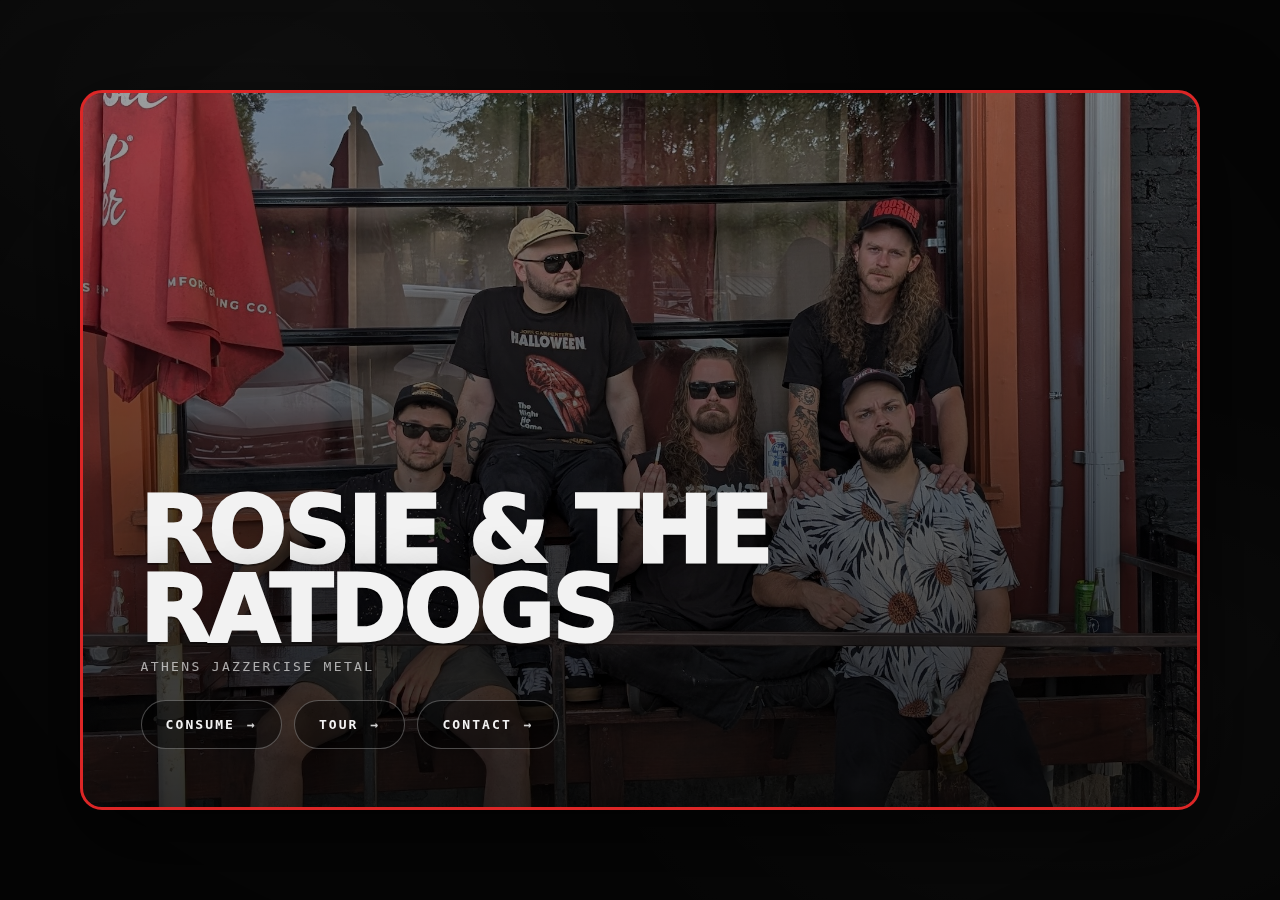
<file: index.html>
<!doctype html>
<html lang="en">
<head>
  <meta charset="utf-8" />
  <meta name="viewport" content="width=device-width,initial-scale=1" />
  <title>ROSIE & THE RATDOGS</title>
  <meta name="description" content="Athens Jazzercise metal." />
  <link rel="stylesheet" href="style.css" />
</head>
<body>
  <main class="wrap">
    <header class="hero">
      <div class="noise" aria-hidden="true"></div>

      <h1 class="title">ROSIE & THE RATDOGS</h1>
      <p class="tagline">ATHENS JAZZERCISE METAL</p>

      <nav class="nav">
        <a class="btn" href="consume.html">CONSUME</a>
        <a class="btn" href="tour.html">TOUR</a>
        <a class="btn" href="contact.html">CONTACT</a>
      </nav>
    </header>
  </main>
</body>
</html>
</file>
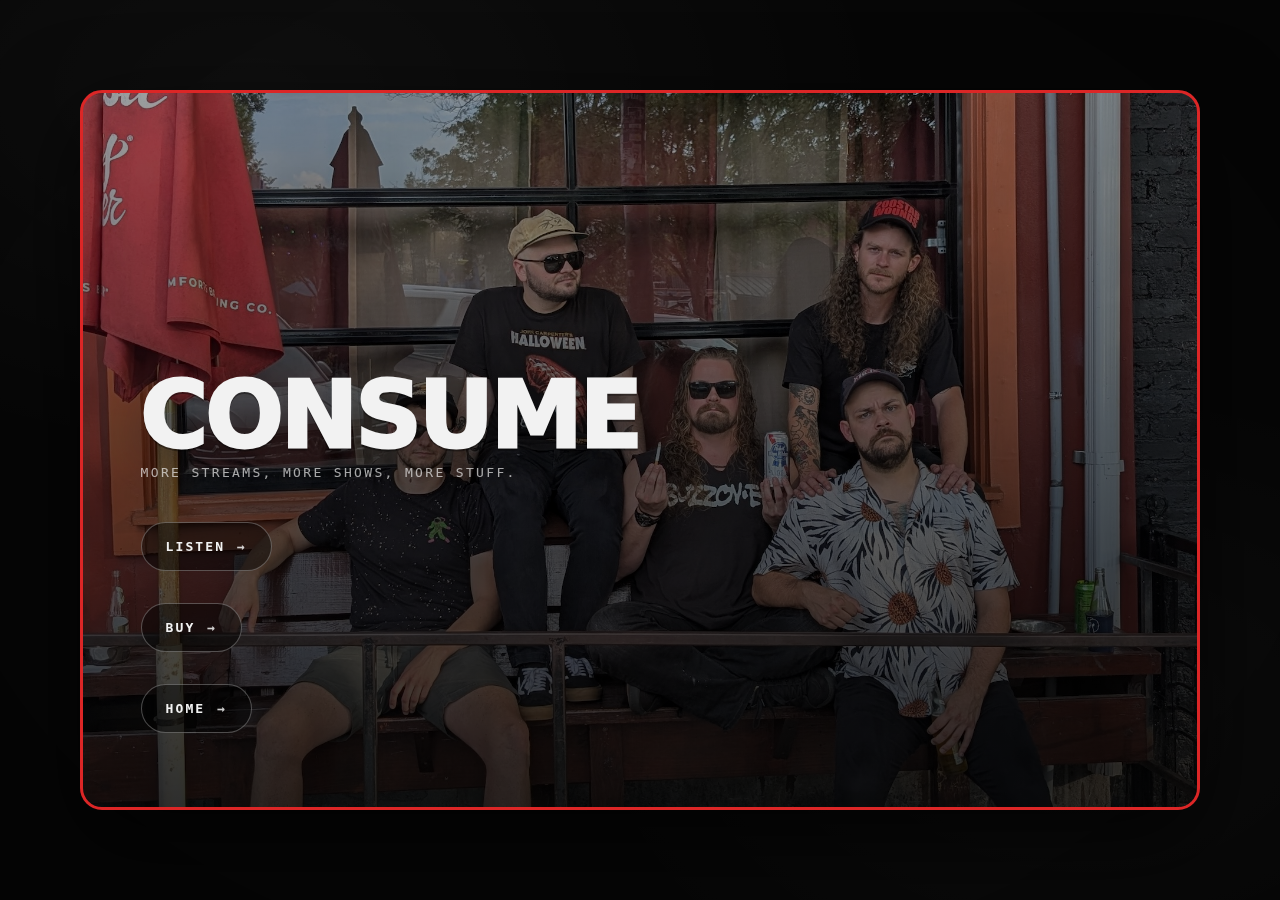
<file: consume.html>
<!doctype html>
<html lang="en">
<head>
  <meta charset="utf-8" />
  <meta name="viewport" content="width=device-width,initial-scale=1" />
  <title>CONSUME— ROSIE & THE RATDOGS</title>
  <link rel="stylesheet" href="style.css" />
</head>
<body>
  <main class="wrap">
    <section class="hero">
      <h1 class="title">CONSUME</h1>
      <p class="tagline">MORE STREAMS, MORE SHOWS, MORE STUFF.</p>

      <p>
        <a class="btn" href="https://open.spotify.com/artist/0ooYOntKdFxTwlzAKQuPxe?si=6gGLWbgZSjSZ1f4TchxrYA" target="_blank" rel="noopener">LISTEN</a>
      </p>

         <p>
        <a class="btn" href="https://rosieandtheratdogs.bandcamp.com/music" target="_blank" rel="noopener">BUY</a>
      </p>

      <p><a class="btn" href="index.html">HOME</a></p>
    </section>
  </main>
</body>
</html>
</file>
<file: style.css>
/* =========================================
   ROSIE & THE RATDOGS — CLEAN FINAL CSS
   ========================================= */

:root{
  --bg:#070707;
  --fg:#f2f2f2;
  --muted:rgba(242,242,242,.68);

  --red:#dc2626;

  --max:1120px;
  --radius:22px;

  --mono: ui-monospace, SFMono-Regular, Menlo, Monaco, Consolas, monospace;
  --sans: system-ui, -apple-system, Segoe UI, Roboto, Helvetica, Arial;
}

*{ box-sizing:border-box; }
html,body{ height:100%; }

body{
  margin:0;
  background:var(--bg);
  color:var(--fg);
  font-family:var(--sans);
  -webkit-font-smoothing:antialiased;
  overflow-x:hidden;
}

/* subtle depth so black isn’t flat */
body::before{
  content:"";
  position:fixed;
  inset:0;
  pointer-events:none;
  background:
    radial-gradient(1200px 700px at 20% 10%, rgba(255,255,255,.07), transparent 55%),
    radial-gradient(900px 600px at 85% 80%, rgba(255,255,255,.05), transparent 60%),
    radial-gradient(1200px 900px at 50% 50%, transparent 40%, rgba(0,0,0,.85) 100%);
  opacity:.55;
}

/* =========================================
   LAYOUT
   ========================================= */

.wrap{
  min-height:100%;
  display:flex;
  align-items:center;
  justify-content:center;
  padding:clamp(18px, 4vw, 60px);
}

/* =========================================
   HERO (REAL RED BORDER)
   ========================================= */

.hero{
  width:min(var(--max), 100%);
  min-height:clamp(520px, 80vh, 900px);

  position:relative;
  overflow:hidden;

  border-radius:var(--radius);

  /* THIS IS THE BORDER YOU WANT */
  border:3px solid var(--red);

  box-shadow:0 30px 90px rgba(0,0,0,.7);

  background:
    linear-gradient(
      180deg,
      rgba(0,0,0,.38) 0%,
      rgba(0,0,0,.62) 55%,
      rgba(0,0,0,.82) 100%
    ),
    url("asset/img/PXL_20250711_231216420.jpg");

  background-size:cover;
  background-position:center;
  background-repeat:no-repeat;

  display:flex;
  flex-direction:column;
  justify-content:flex-end;
  padding:clamp(26px, 4.5vw, 64px);
}

/* film grain */
.noise{
  position:absolute;
  inset:-30%;
  pointer-events:none;
  opacity:.14;
  transform:rotate(8deg);
  background-image:url("data:image/svg+xml,%3Csvg xmlns='http://www.w3.org/2000/svg' width='260' height='260'%3E%3Cfilter id='n'%3E%3CfeTurbulence type='fractalNoise' baseFrequency='.85' numOctaves='3'/%3E%3C/filter%3E%3Crect width='260' height='260' filter='url(%23n)' opacity='.5'/%3E%3C/svg%3E");
}

/* keep content above overlays */
.hero > *{
  position:relative;
  z-index:1;
}

/* =========================================
   TYPE
   ========================================= */

.title{
  margin:0 0 10px;
  text-transform:uppercase;
  font-weight:950;
  line-height:.86;
  letter-spacing:-0.03em;
  font-size:clamp(46px, 7.2vw, 96px);
  text-shadow:
    0 2px 0 rgba(0,0,0,.35),
    0 18px 55px rgba(0,0,0,.55);
}

.tagline{
  margin:0 0 26px;
  font-family:var(--mono);
  text-transform:uppercase;
  letter-spacing:.18em;
  font-size:13px;
  color:var(--muted);
}

/* =========================================
   NAV + BUTTONS
   ========================================= */

.nav{
  display:flex;
  flex-wrap:wrap;
  gap:12px;
}

.btn{
  display:inline-flex;
  align-items:center;
  gap:12px;

  padding:16px 24px;
  border-radius:999px;

  border:1px solid rgba(255,255,255,.28);
  background:rgba(0,0,0,.45);

  font-family:var(--mono);
  font-size:13px;
  letter-spacing:.16em;
  text-transform:uppercase;
  font-weight:900;

  color:var(--fg);
  text-decoration:none;

  transition:
    transform 120ms cubic-bezier(.2,.9,.2,1),
    background 140ms cubic-bezier(.2,.9,.2,1),
    border-color 140ms cubic-bezier(.2,.9,.2,1);
}

.btn::after{
  content:"→";
  opacity:.85;
}

.btn:hover{
  transform:translateY(-2px);
  border-color:rgba(255,255,255,.6);
  background:rgba(255,255,255,.08);
}

.btn.primary{
  background:rgba(255,255,255,.14);
  border-color:rgba(255,255,255,.6);
}

/* =========================================
   FLOATING INSTAGRAM (SMALL)
   ========================================= */

.float-icon{
  position:fixed;
  right:18px;
  bottom:18px;
  z-index:9999;

  width:38px;
  height:38px;

  display:inline-flex;
  align-items:center;
  justify-content:center;

  border-radius:12px;

  box-shadow:0 10px 28px rgba(0,0,0,.55);
}

/* Instagram brand */
.float-icon.instagram{
  background:linear-gradient(
    135deg,
    #f58529,
    #feda77,
    #dd2a7b,
    #8134af,
    #515bd4
  );
}

.float-icon.instagram svg{
  width:18px;
  height:18px;
  fill:#fff;
}

/* subtle motion */
@keyframes floaty{
  0%,100%{ transform:translateY(0); }
  50%{ transform:translateY(-3px); }
}

.float-icon.instagram{
  animation:floaty 2.8s ease-in-out infinite;
}

.float-icon.instagram:hover{
  animation:none;
  transform:translateY(-4px) scale(1.05);
}

/* =========================================
   MOBILE
   ========================================= */

@media (max-width:520px){
  .hero{
    min-height:86vh;
    padding:22px;
    border-width:2px;
  }

  .title{
    letter-spacing:-0.02em;
    line-height:.9;
  }

  .nav{
    flex-direction:column;
  }

  .btn{
    width:100%;
    justify-content:space-between;
  }

  .float-icon{
    right:14px;
    bottom:14px;
    width:34px;
    height:34px;
    border-radius:10px;
  }

  .float-icon.instagram svg{
    width:16px;
    height:16px;
  }
}

/* Contact page text */
.simple-text{
  margin:0 0 8px;
  color: var(--muted);
  font-size: 14px;
  line-height: 1.5;
}

.simple-email{
  margin:0;
  font-family: var(--mono);
  font-size: 14px;
  letter-spacing: .04em;
}

.simple-email a{
  color: var(--fg);
  text-decoration: none;
  border-bottom: 1px solid rgba(255,255,255,.35);
}

.simple-email a:hover{
  border-bottom-color: rgba(255,255,255,.7);
}

.simple-email{
  margin:0;
  font-family: var(--mono);
  font-size: 15px;
  letter-spacing: .04em;
  color: var(--fg);
}
/* Extra breathing room before EPK button on Contact page */
.page-simple .simple-block + .simple-block{
  margin-top: 56px;
}

.page-simple::before{
  content:"";
  position: fixed;
  inset: 0;
  pointer-events: none;
  opacity: .08;

  background-image:
    repeating-linear-gradient(
      0deg,
      rgba(255,255,255,.04),
      rgba(255,255,255,.04) 1px,
      transparent 1px,
      transparent 3px
    );

   .video-wrap{
  border: 3px solid #dc2626; /* matches your hero border */
}

}

/* Consume page: horizontal video row */
.videos{
  width: min(1120px, 100%);
  margin: 18px auto 0;
  display: grid;
  grid-template-columns: repeat(3, 1fr);
  gap: 18px;
}

/* Ensure each embed stays 16:9 */
.videos .video-wrap{
  margin: 0;                /* override vertical stacking margins */
  aspect-ratio: 16 / 9;
}

/* Responsive: stack to 1 column on small screens */
@media (max-width: 900px){
  .videos{
    grid-template-columns: 1fr;
  }
}

/* Consume page hero image */
.page-consume .hero{
  background:
    linear-gradient(
      180deg,
      rgba(0,0,0,.45) 0%,
      rgba(0,0,0,.70) 55%,
      rgba(0,0,0,.90) 100%
    ),
    url("asset/img/consume-hero.png");

  background-size: cover;
background-position: center 35%;

}
</file>
